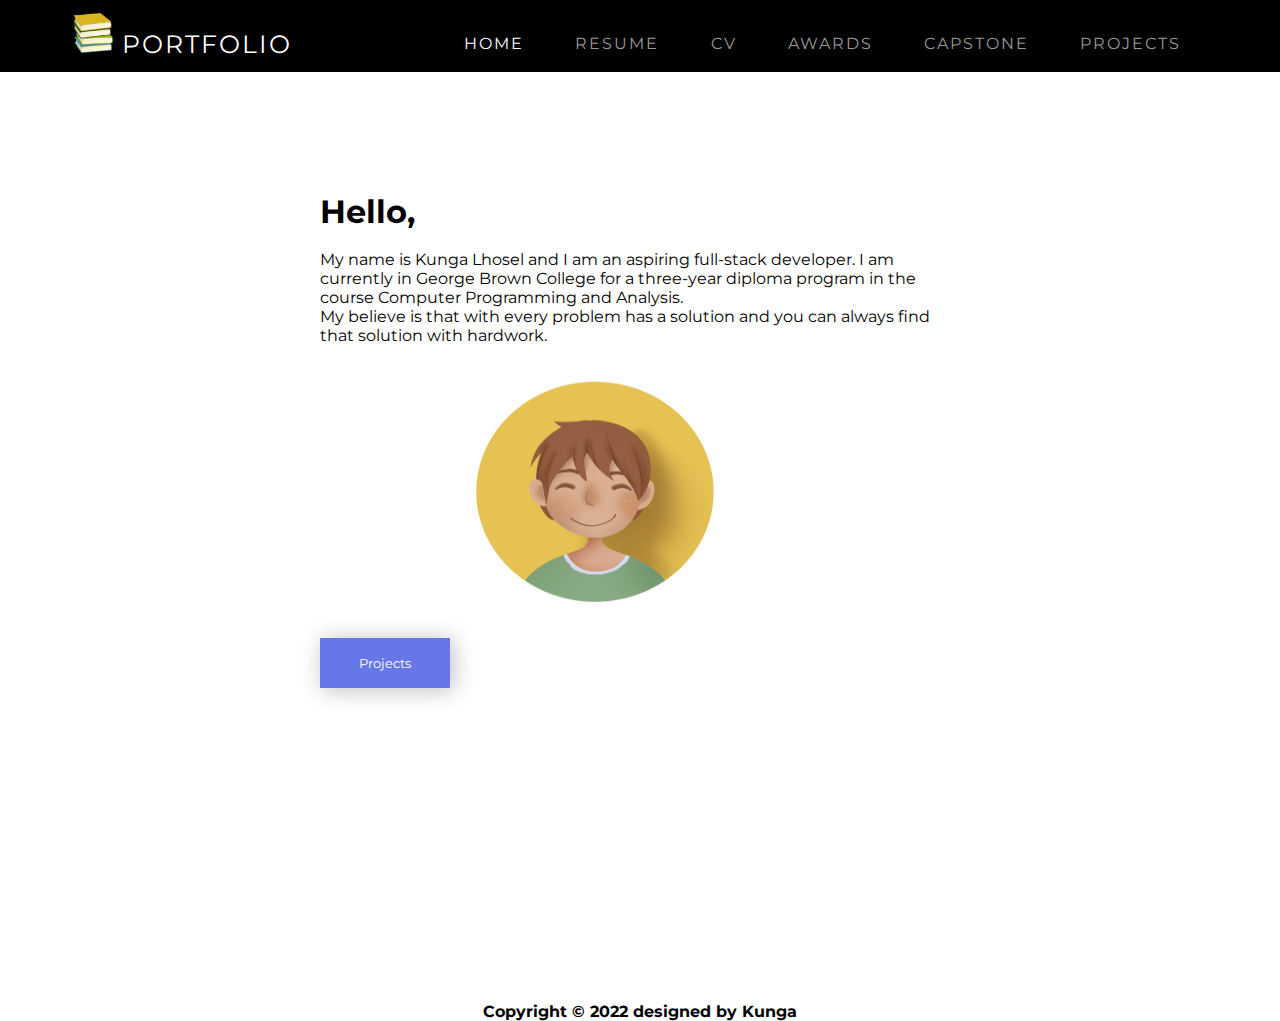
<file: index.html>
<!DOCTYPE html>
<html lang="en">

<head>
    <meta charset="UTF-8">
    <meta http-equiv="X-UA-Compatible" content="IE=edge">
    <meta name="viewport" content="width=device-width, initial-scale=1.0">
    <link rel="stylesheet" href="css/index.css">
    <link rel="stylesheet" href="css/navbar.css">
    <link href="https://cdn.jsdelivr.net/npm/bootstrap@5.1.3/dist/css/bootstrap.min.css" rel="stylesheet"
        integrity="sha384-1BmE4kWBq78iYhFldvKuhfTAU6auU8tT94WrHftjDbrCEXSU1oBoqyl2QvZ6jIW3" crossorigin="anonymous">
    <link rel="preconnect" href="https://fonts.googleapis.com">
    <link rel="preconnect" href="https://fonts.gstatic.com" crossorigin>
    <link href="https://fonts.googleapis.com/css2?family=Montserrat&display=swap" rel="stylesheet">
    <title>Home</title>
</head>

<body>
    <div class="nav-bar">
        <nav>
            <div class="heading" href="./index.html">
                <img class="navbar-brand" src="images/book.png" alt="stacked books" width="40" height="40" />
                PORTFOLIO
            </div>
            <ul class="links">
                <li><a class="active" href="./index.html">HOME</a></li>
                <li><a href="./resume.html">RESUME</a></li>
                <li><a href="./cv.html">CV</a></li>
                <li><a href="./awards.html">AWARDS</a></li>
                <li><a href="./capstone.html">CAPSTONE</a></li>
                <li><a href="./projects.html">PROJECTS</a></li>
            </ul>
        </nav>
    </div>
    <div class="body">
        <div class="container">
            <div class="row">
                <div class="col center-block">
                    <h1>Hello,</h1>
                    &nbsp;
                    <p>
                        My name is Kunga Lhosel and I am an aspiring full-stack developer.
                        I am currently in George Brown College for a three-year diploma program
                        in the course Computer Programming and Analysis.
                    </p>
                    <p>
                        My believe is that with every problem has a solution and you can always
                        find that solution with hardwork.
                    </p>
                </div>
                <div class="col">
                    <img class="img-align" src="images/avatar.png" width="250" height="250" />
                </div>
            </div>
            &nbsp;
            <div class="row">
                <div class="col center-block text-center">
                    <button onclick="location.href = 'projects.html';">Projects</button>
                </div>
            </div>
        </div>
    </div>
    <footer>
        <div class="footer-content">
            <p><strong>Copyright &copy; 2022 designed by <span>Kunga</span></strong></p>
        </div>
    </footer>
</body>

</html>
</file>
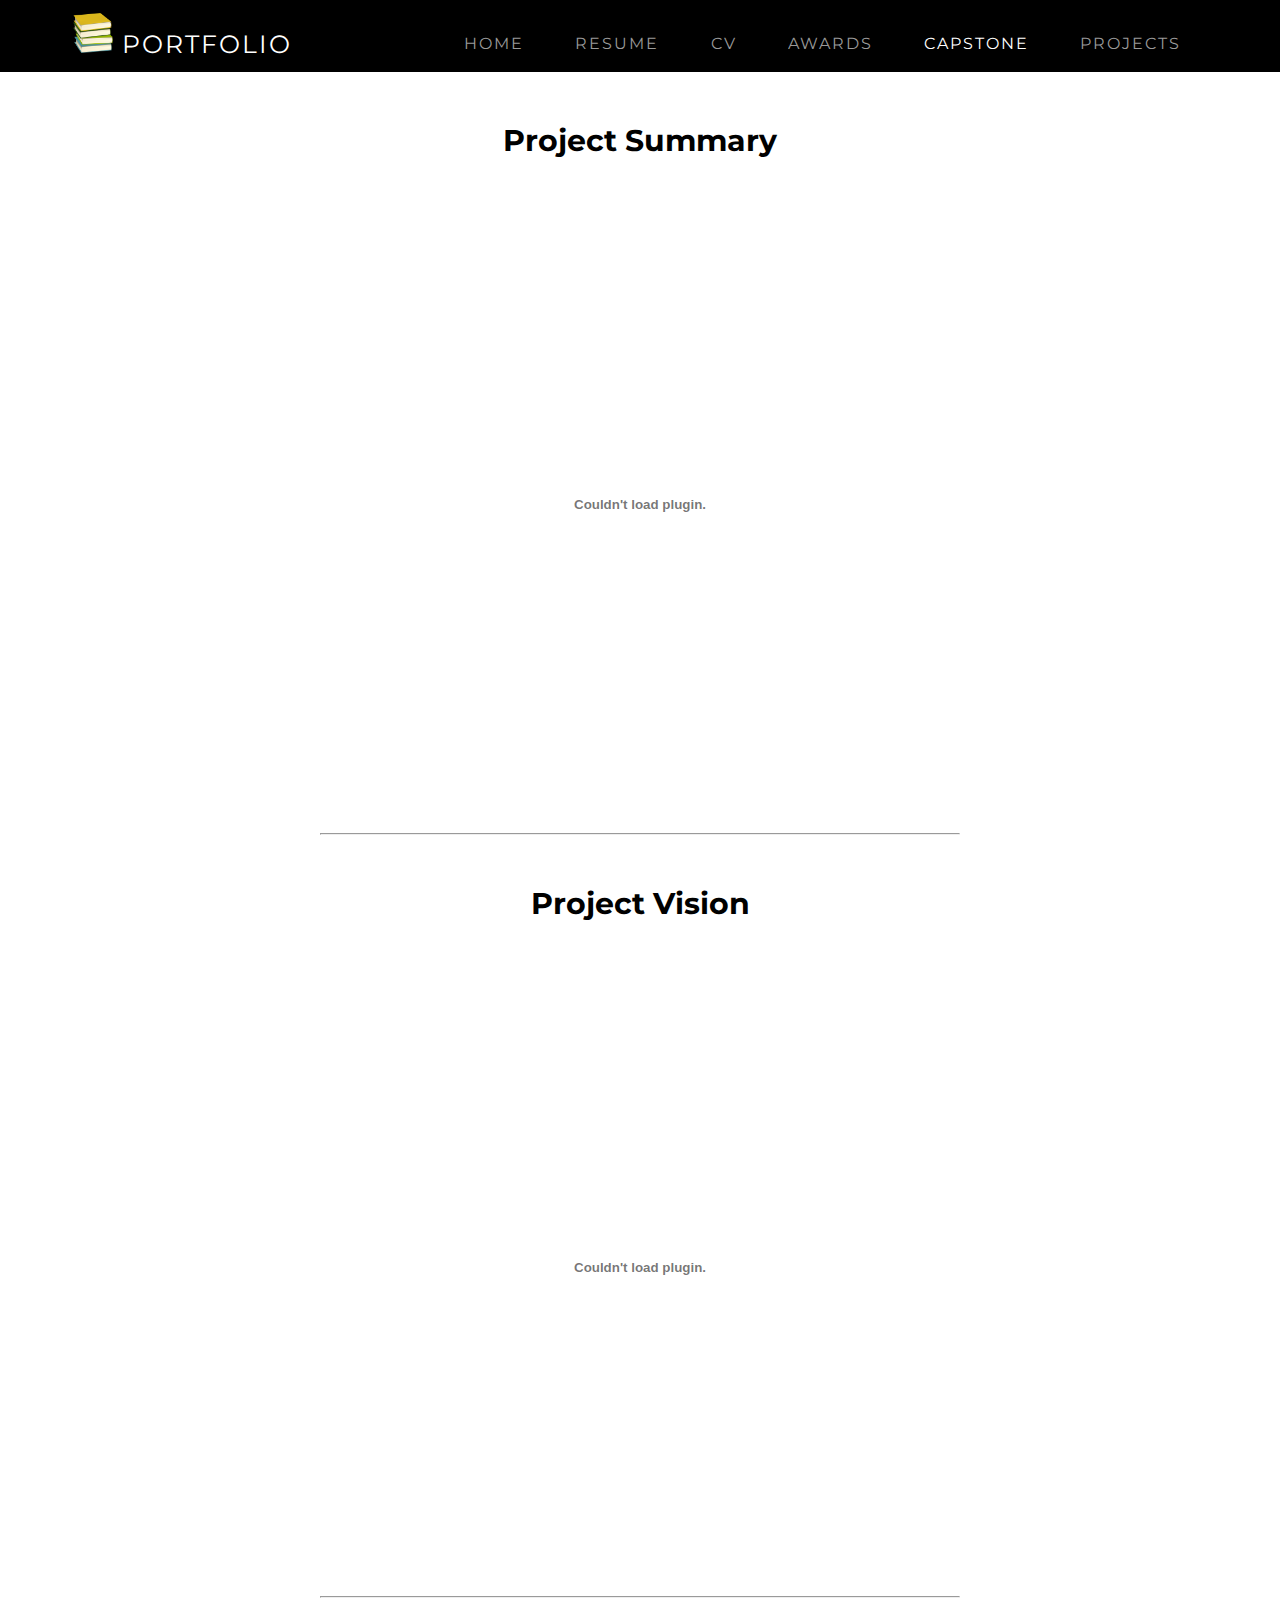
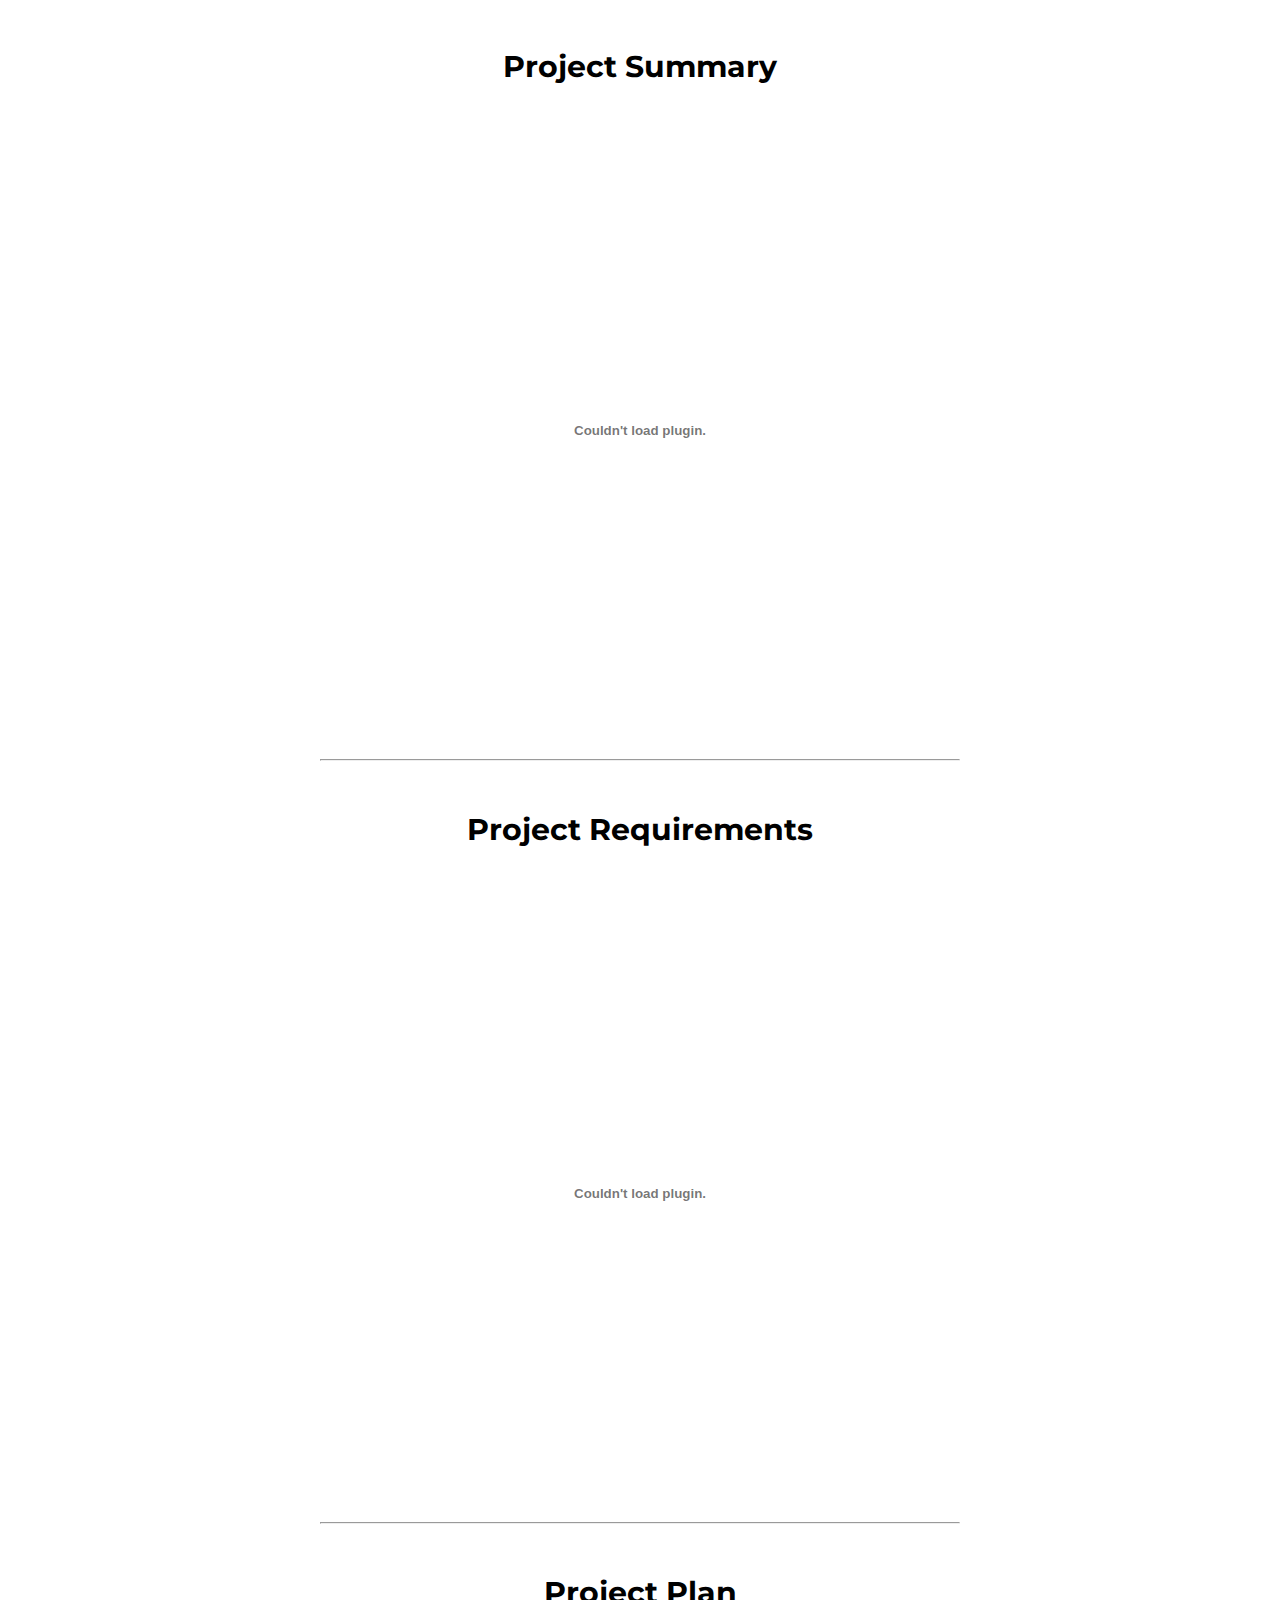
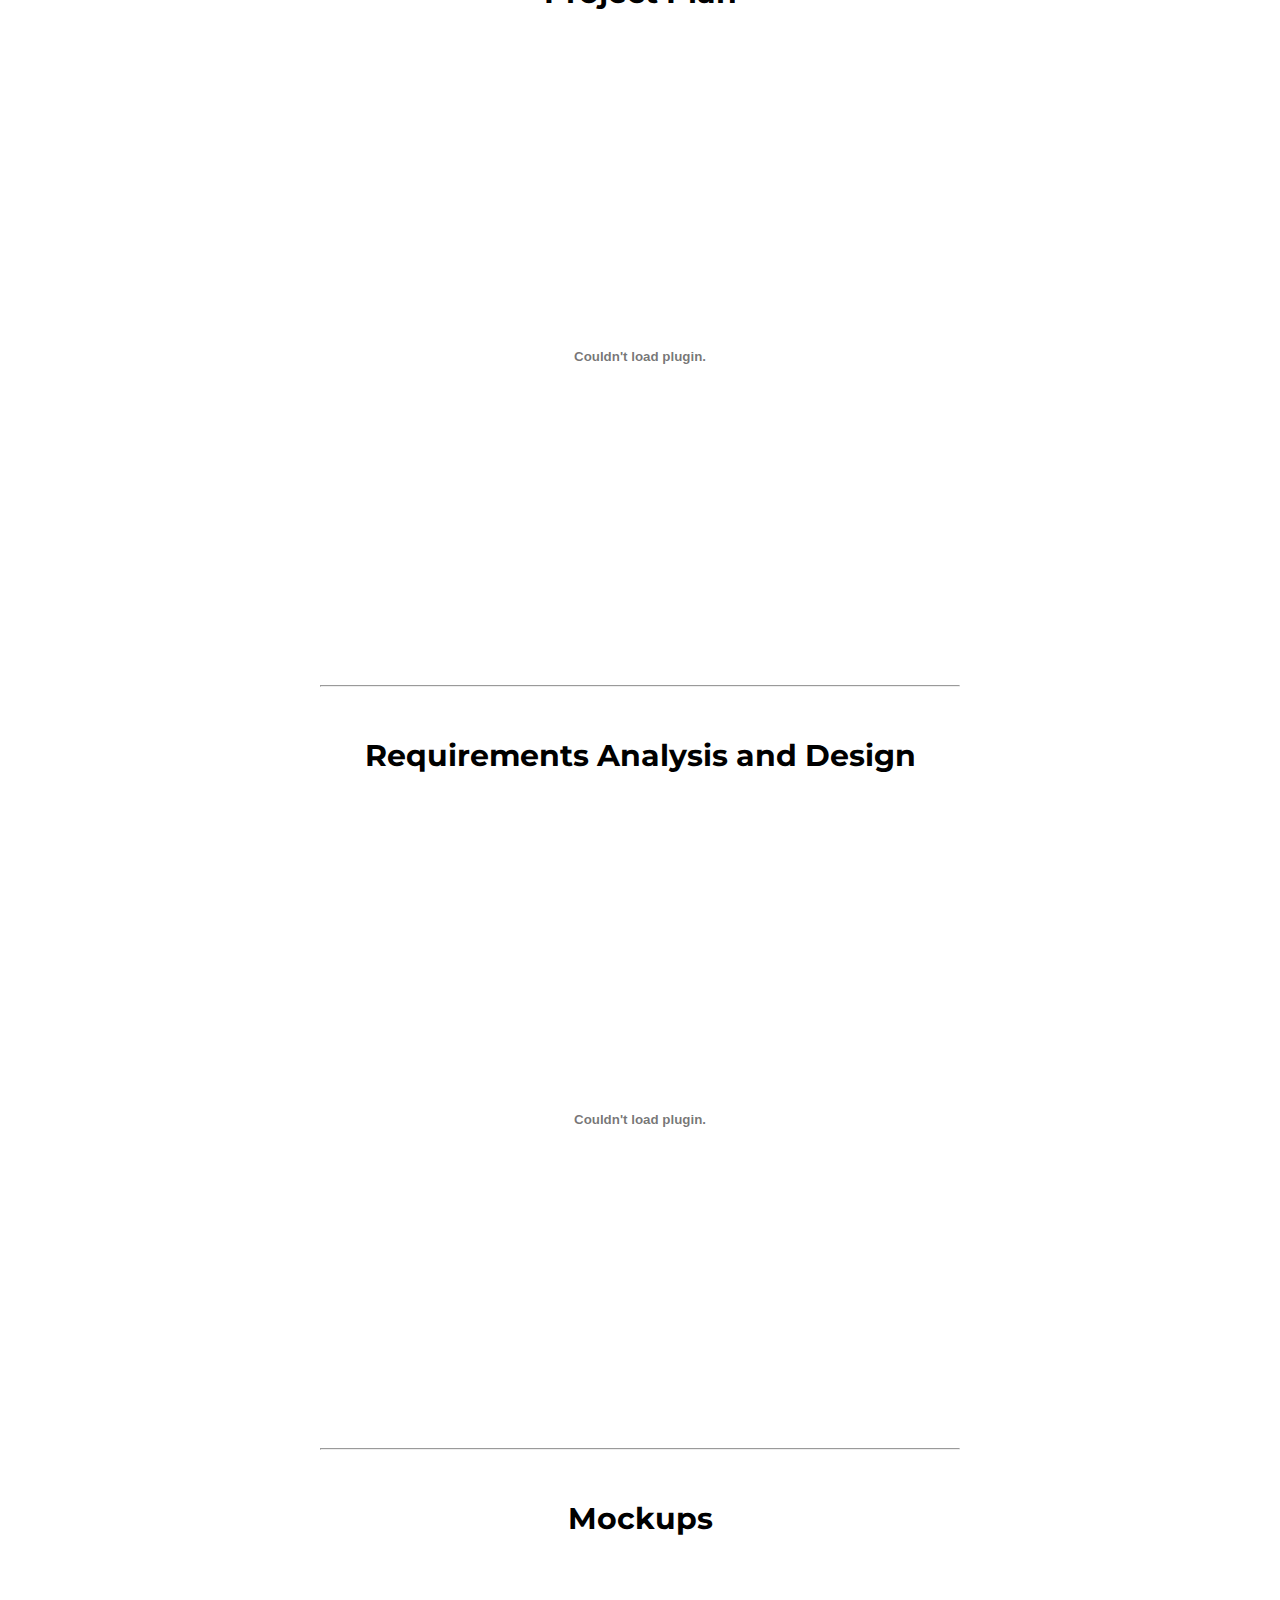
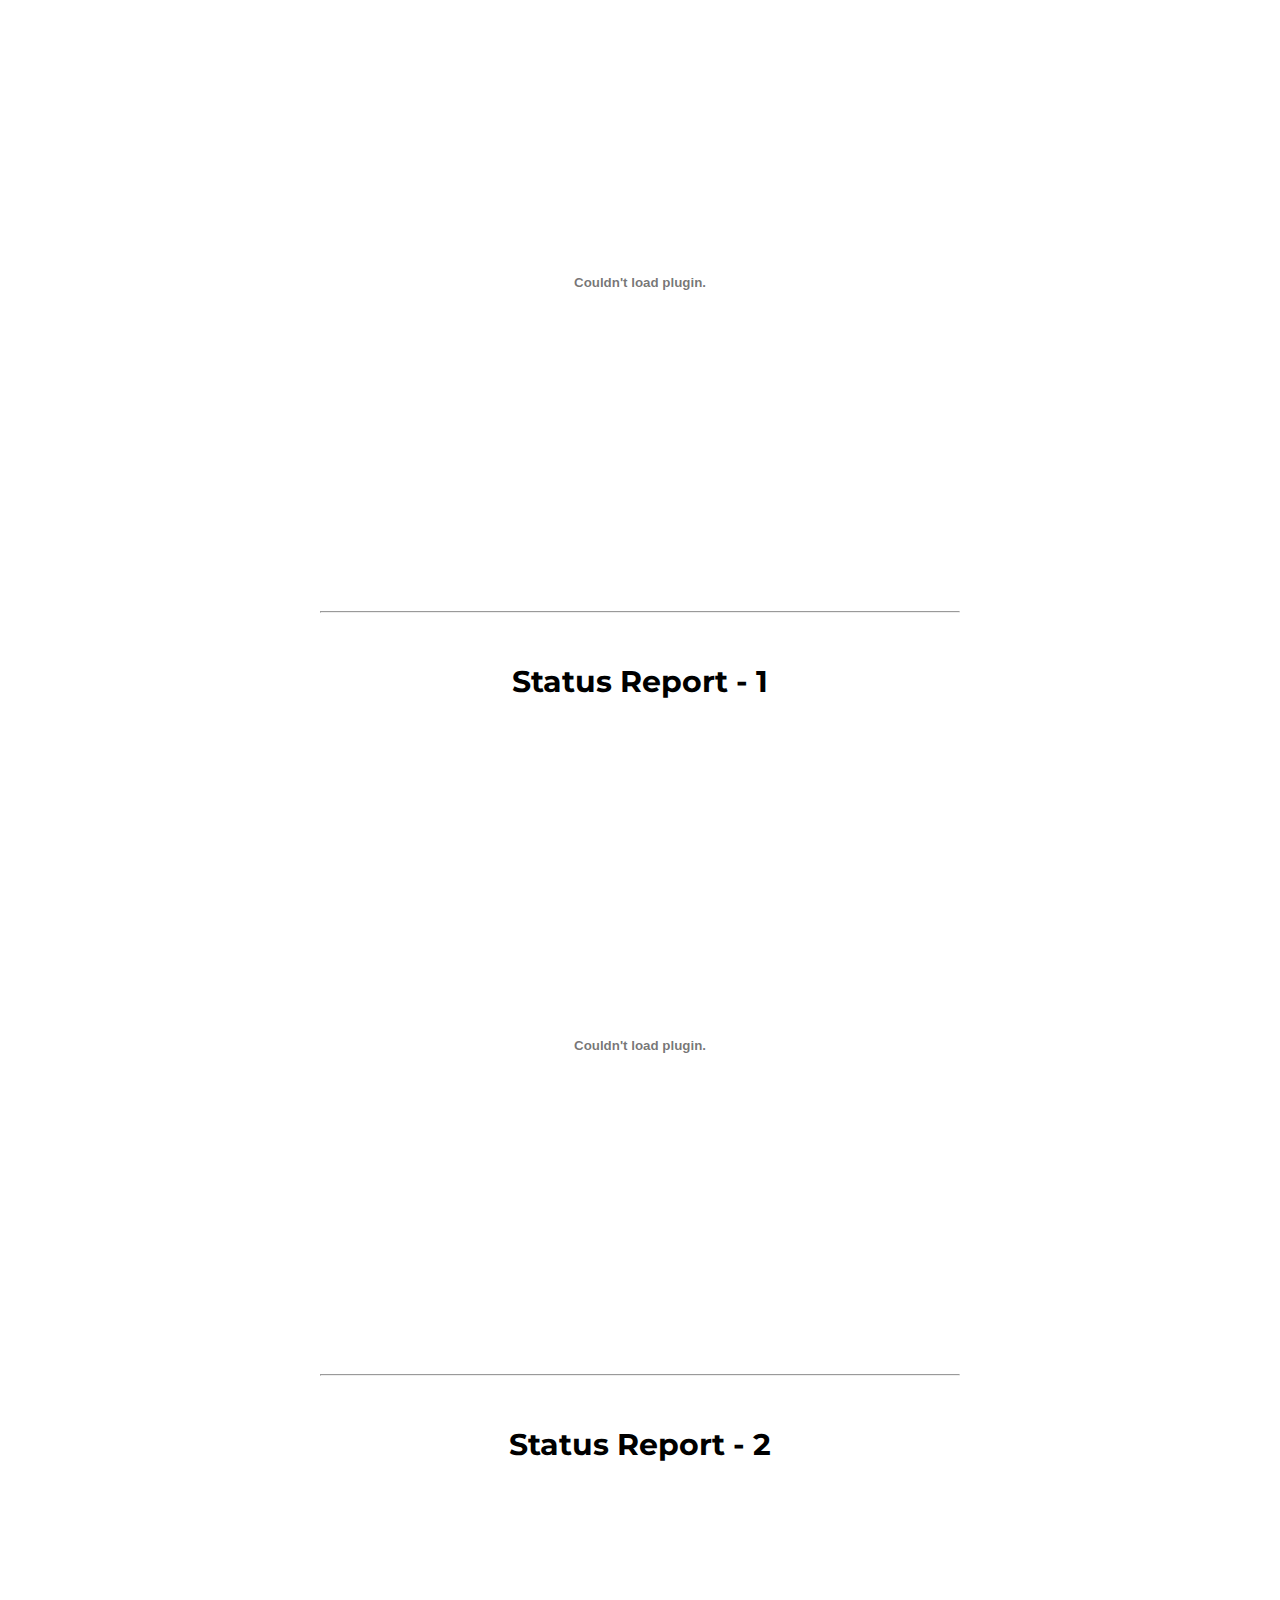
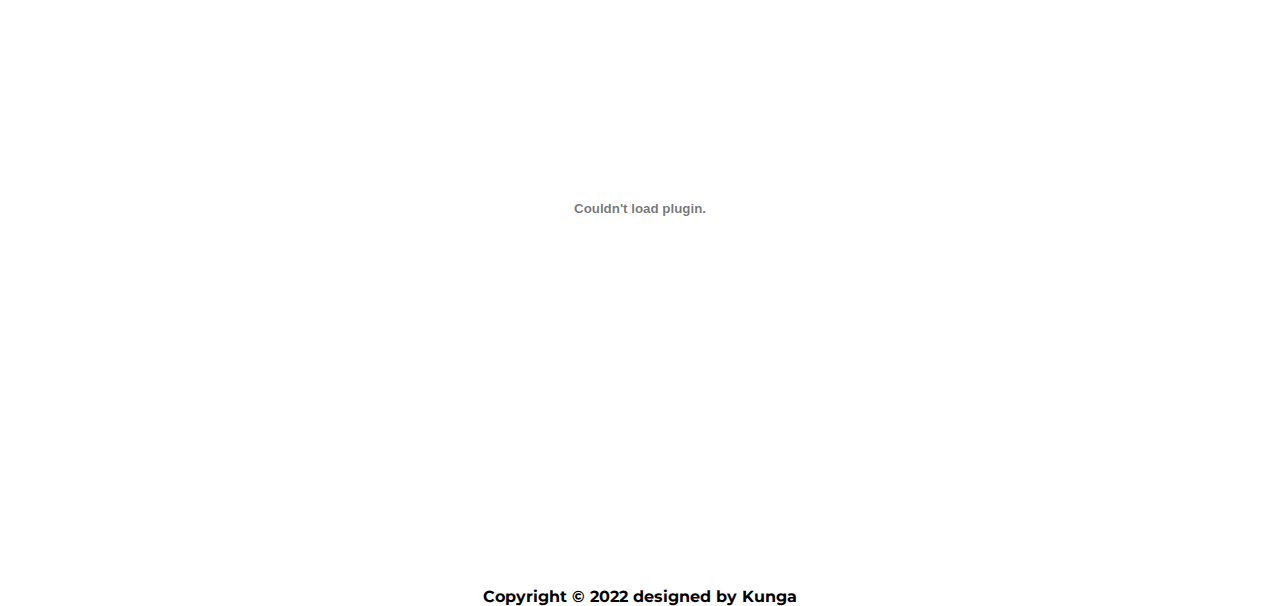
<file: capstone.html>
<!DOCTYPE html>
<html lang="en">

<head>
    <meta charset="UTF-8">
    <meta http-equiv="X-UA-Compatible" content="IE=edge">
    <meta name="viewport" content="width=device-width, initial-scale=1.0">
    <link rel="stylesheet" href="css/capstone.css">
    <link rel="stylesheet" href="css/navbar.css">
    <link href="https://cdn.jsdelivr.net/npm/bootstrap@5.1.3/dist/css/bootstrap.min.css" rel="stylesheet"
        integrity="sha384-1BmE4kWBq78iYhFldvKuhfTAU6auU8tT94WrHftjDbrCEXSU1oBoqyl2QvZ6jIW3" crossorigin="anonymous">
    <link rel="preconnect" href="https://fonts.googleapis.com">
    <link rel="preconnect" href="https://fonts.gstatic.com" crossorigin>
    <link href="https://fonts.googleapis.com/css2?family=Montserrat&display=swap" rel="stylesheet">
    <title>Capstone</title>
</head>

<body>
    <div class="nav-bar">
        <nav>
            <div class="heading" href="./index.html">
                <img class="navbar-brand" src="images/book.png" alt="stacked books" width="40" height="40" />
                PORTFOLIO
            </div>
            <ul class="links">
                <li><a href="./index.html">HOME</a></li>
                <li><a href="./resume.html">RESUME</a></li>
                <li><a href="./cv.html">CV</a></li>
                <li><a href="./awards.html">AWARDS</a></li>
                <li><a class="active" href="./capstone.html">CAPSTONE</a></li>
                <li><a href="./projects.html">PROJECTS</a></li>
            </ul>
        </nav>
    </div>
    <div class="body">
        <h1>Project Summary</h1>
        <embed src="images/project-summary.pdf" type="application/pdf" />

        <hr>

        <h1>Project Vision</h1>
        <embed src="images/project-vision.pdf" type="application/pdf" />

        <hr>

        <h1>Project Summary</h1>
        <embed src="images/project-summary.pdf" type="application/pdf" />

        <hr>

        <h1>Project Requirements</h1>
        <embed src="images/project-requirements.pdf" type="application/pdf" />

        <hr>

        <h1>Project Plan</h1>
        <embed src="images/project-plan.pdf" type="application/pdf" />

        <hr>

        <h1>Requirements Analysis and Design</h1>
        <embed src="images/requirements-analysis-design.pdf" type="application/pdf" />

        <hr>

        <h1>Mockups</h1>
        <embed src="images/mockups.pdf" type="application/pdf" />

        <hr>

        <h1>Status Report - 1</h1>
        <embed src="images/project-report-1.pdf" type="application/pdf" />

        <hr>

        <h1>Status Report - 2</h1>
        <embed src="images/project-report-2.pdf" type="application/pdf" />
    </div>
    <footer>
        <div class="footer-content">
            <p><strong>Copyright &copy; 2022 designed by <span>Kunga</span></strong></p>
        </div>
    </footer>
</body>

</html>
</file>
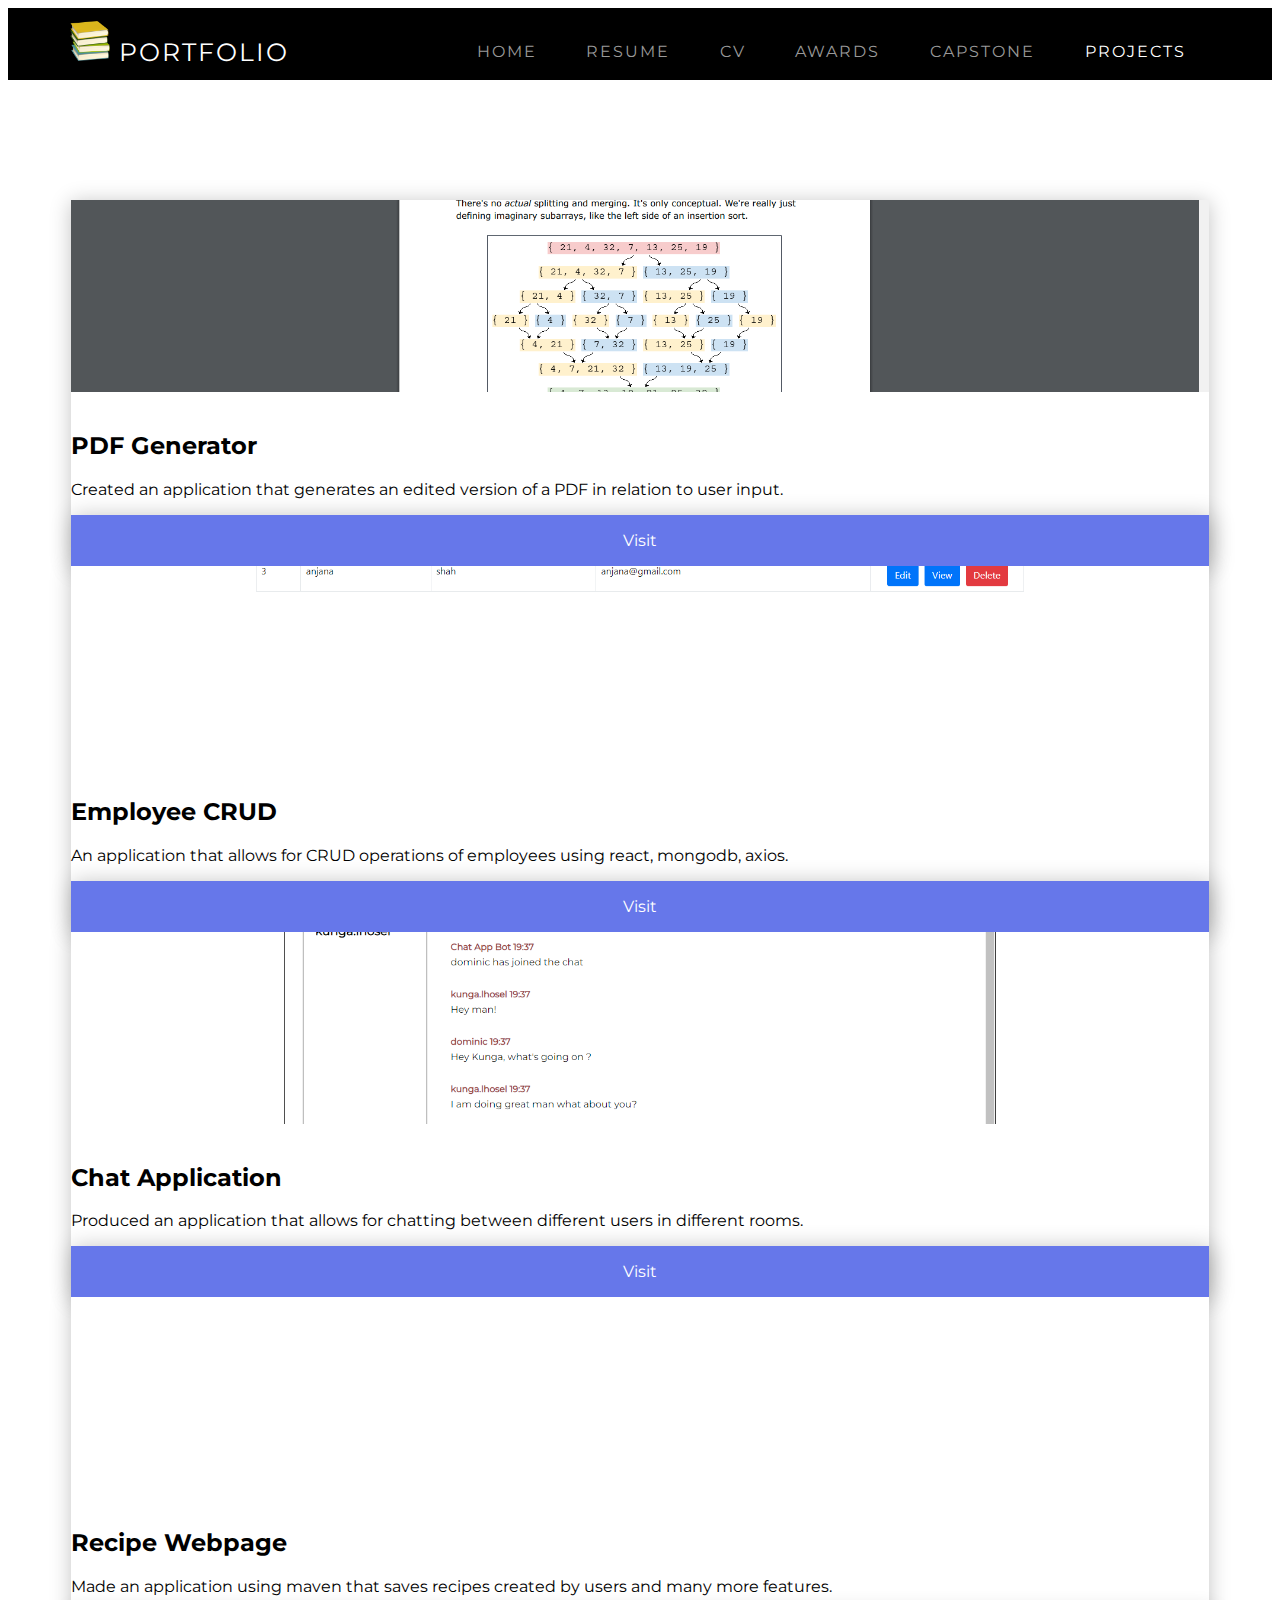
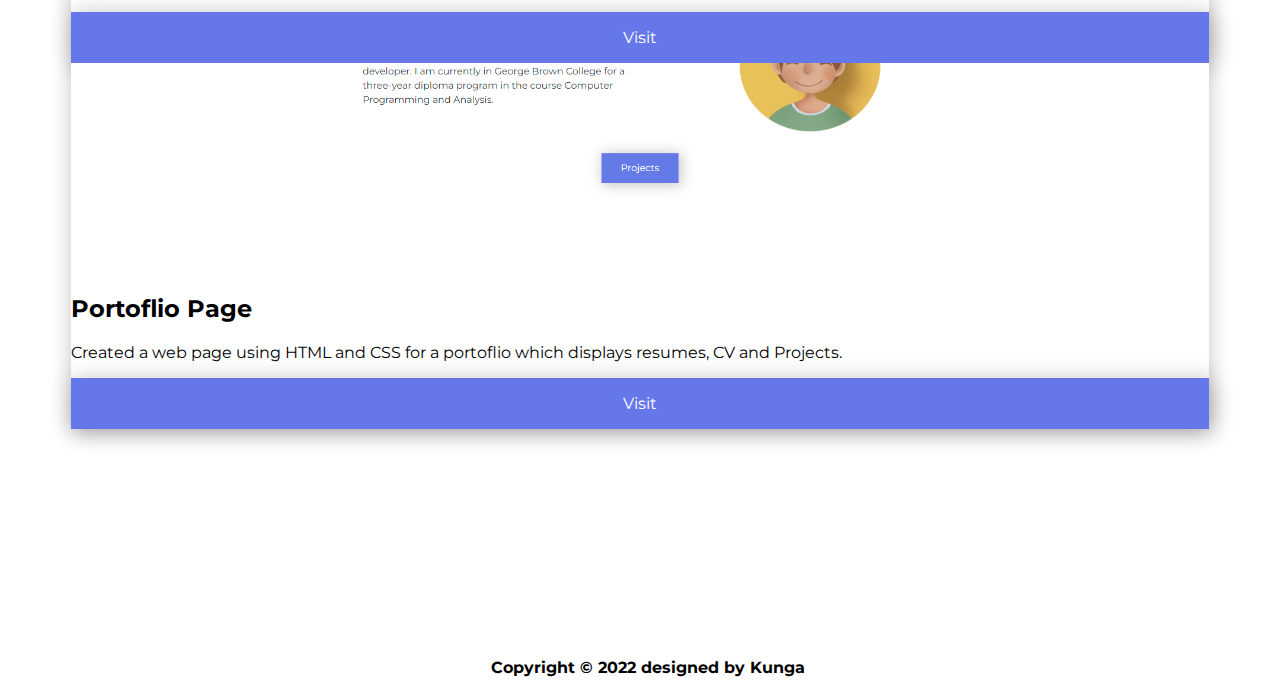
<file: projects.html>
<!DOCTYPE html>
<html lang="en">

<head>
    <meta charset="UTF-8">
    <meta http-equiv="X-UA-Compatible" content="IE=edge">
    <meta name="viewport" content="width=device-width, initial-scale=1.0">
    <link rel="stylesheet" href="css/projects.css">
    <link rel="stylesheet" href="css/navbar.css">
    <link href="https://cdn.jsdelivr.net/npm/bootstrap@5.1.3/dist/css/bootstrap.min.css" rel="stylesheet"
        integrity="sha384-1BmE4kWBq78iYhFldvKuhfTAU6auU8tT94WrHftjDbrCEXSU1oBoqyl2QvZ6jIW3" crossorigin="anonymous">
    <link rel="preconnect" href="https://fonts.googleapis.com">
    <link rel="preconnect" href="https://fonts.gstatic.com" crossorigin>
    <link href="https://fonts.googleapis.com/css2?family=Montserrat&display=swap" rel="stylesheet">
    <title>Projects</title>
</head>

<body>
    <div class="nav-bar">
        <nav>
            <div class="heading" href="./index.html">
                <img class="navbar-brand" src="images/book.png" alt="stacked books" width="40" height="40">
                PORTFOLIO
            </div>
            <ul class="links">
                <li><a href="./index.html">HOME</a></li>
                <li><a href="./resume.html">RESUME</a></li>
                <li><a href="./cv.html">CV</a></li>
                <li><a href="./awards.html">AWARDS</a></li>
                <li><a href="./capstone.html">CAPSTONE</a></li>
                <li><a class="active" href="./projects.html">PROJECTS</a></li>
            </ul>
        </nav>
    </div>
    <div class="body">
        <div class="row">
            <div class="col">
                <div class="card">
                    <div class="card-body">
                        <img class="image" src="images/project-1.PNG" alt="pdf-modifier project image"></img>
                        <h2 class="card-title">PDF Generator</h2>
                        <p class="card-description">
                            Created an application that generates an edited version of a PDF in relation to user input.
                        </p>
                        <a href="https://github.com/Lhosel/pdf-modifier.git">
                            <div class="card-btn">Visit</div>
                        </a>
                    </div>
                </div>
            </div>
            <div class="col">
                <div class="card">
                    <div class="card-body">
                        <img class="image" src="images/project-2.PNG" alt="employee crud project image"></img>
                        <h2 class="card-title">Employee CRUD</h2>
                        <p class="card-description">
                            An application that allows for CRUD operations of employees using react, mongodb, axios.
                        </p>
                        <a href="https://github.com/Lhosel/employee-crud.git">
                            <div class="card-btn">Visit</div>
                        </a>
                    </div>
                </div>
            </div>
            <div class="col">
                <div class="card">
                    <div class="card-body">
                        <img class="image" src="images/project-3.PNG" alt="chat application project image"></img>
                        <h2 class="card-title">Chat Application</h2>
                        <p class="card-description">
                            Produced an application that allows for chatting between different users in different rooms.
                        </p>
                        <a href="https://github.com/Lhosel/chat-application.git">
                            <div class="card-btn">Visit</div>
                        </a>
                    </div>
                </div>
            </div>
            <div class="col">
                <div class="card">
                    <div class="card-body">
                        <img class="image" src="images/project-4.PNG" alt=""></img>
                        <h2 class="card-title">Recipe Webpage</h2>
                        <p class="card-description">
                            Made an application using maven that saves recipes created by users and many more features.
                        </p>
                        <a href="https://github.com/Lhosel/recipe-application.git">
                            <div class="card-btn">Visit</div>
                        </a>
                    </div>
                </div>
            </div>
            <div class="col">
                <div class="card">
                    <div class="card-body">
                        <img class="image" src="images/project-5.PNG" alt=""></img>
                        <h2 class="card-title">Portoflio Page</h2>
                        <p class="card-description">
                            Created a web page using HTML and CSS for a portoflio which displays resumes, CV and
                            Projects.
                        </p>
                        <a href="https://github.com/Lhosel/portfolio-wesbite.git">
                            <div class="card-btn">Visit</div>
                        </a>
                    </div>
                </div>
            </div>
        </div>
    </div>
    <footer>
        <div class="footer-content">
            <p><strong>Copyright &copy; 2022 designed by <span>Kunga</span></strong></p>
        </div>
    </footer>
</body>

</html>
</file>
<file: css/index.css>
* {
    font-family: 'Montserrat', sans-serif;
    margin: 0;
    padding: 0;
}

.body {
    width: 50%;
    margin: 0 auto;
    margin-top: 120px;
}

.img-align {
    margin-left: 150px;
    margin-top: 20px;
}

footer {
    position: absolute;
    margin-top: 274px;
    width: 100vw;
    padding-top: 40px;
}

.footer-content {
    display: flex;
    align-items: center;
    justify-content: center;
    text-align: center;
}

button {
    background: #6677EA;
    width: 130px;
    height: 50px;
    color: #FFFF;
    cursor: pointer;
    border: none;
    box-shadow: 3px 2px 22px 1px rgba(0, 0, 0, 0.24);
}

button:hover {
    background: #4b57a8;
    transition: 0.2s;
}

button:active {
    transform: scale(0.98);
}
</file>
<file: css/navbar.css>
nav {
    display: flex;
    justify-content: space-around;
    align-items: center;
    min-height: 8vh;
    letter-spacing: 2px;
    background-color: #000000;
    color: #FFFFFF;
    overflow: hidden;
}

nav a {
    color: #999999;;
}

.links {
    display: flex;
    justify-content: space-around;
    width: 40%;
}

.links li {
    list-style: none;
    margin-top: 15px;
}

.links a {
    text-decoration: none;
}

.links a:hover {
    color: #FFFFFF;
    transition: 0.4s;
}

.active { 
    color: #FFFFFF
}

.heading { 
    font-size: 25px;
}

@media only screen and (min-width: 768px) {
    .links {
        display: flex;
        justify-content: space-around;
        width: 60%;
    }
}
</file>
<file: css/capstone.css>
* {
    font-family: 'Montserrat', sans-serif;
    margin: 0;
    padding: 0;
    overflow-x: hidden;
}

.body {
    width: 50%;
    margin: 0 auto;
}

.body h1 {
    font-size: 30px;
    padding-bottom: 20px;
    padding-top: 50px;
    text-align: center;
}

embed {
    width: 100%;
    height: 650px;
}

footer {
    position: absolute;
    margin-top: 50px;
    width: 100vw;
}

.footer-content {
    display: flex;
    align-items: center;
    justify-content: center;
    text-align: center;
}
</file>
<file: css/projects.css>
* {
    font-family: 'Montserrat', sans-serif;
}

.body {
    width: 90%;
    margin: 0 auto;
    margin-top: 120px;
}

.card {
    box-shadow: 0 2px 20px rgba(0, 0, 0, 0.24);
    display: flex;
    flex-direction: column;
    justify-content: space-between;
    cursor: pointer;
    transition: transform 200ms ease-in;
    width: 100%;
}

.image {
    height: 12rem;
    width: 100%;
    object-fit: cover;
}

.card:hover {
    transform: scale(1.02);
}

.card-title {
    padding-top: 15px;
}

.card-decription {
    padding: 0 2px;
}

.card-btn {
    padding: 1rem;
    background: #6677EA;
    color: #FFFF;
    cursor: pointer;
    box-shadow: 3px 2px 22px 1px rgba(0, 0, 0, 0.24);
    text-align: center;
    cursor: pointer;
    justify-content: space-between;
}

.card-btn:hover {
    background: #4b57a8;
    transition: 0.2s;
}

.card-btn:active {
    transform: scale(0.98);
    box-shadow: 3px 2px 22px 1px rgba(0, 0, 0, 0.24);
}

.card a {
    text-decoration: none;
}

footer {
    position: absolute;
    margin-top: 173px;
    width: 100vw;
    padding-top: 40px;
}

.footer-content {
    display: flex;
    align-items: center;
    justify-content: center;
    text-align: center;
}
</file>
